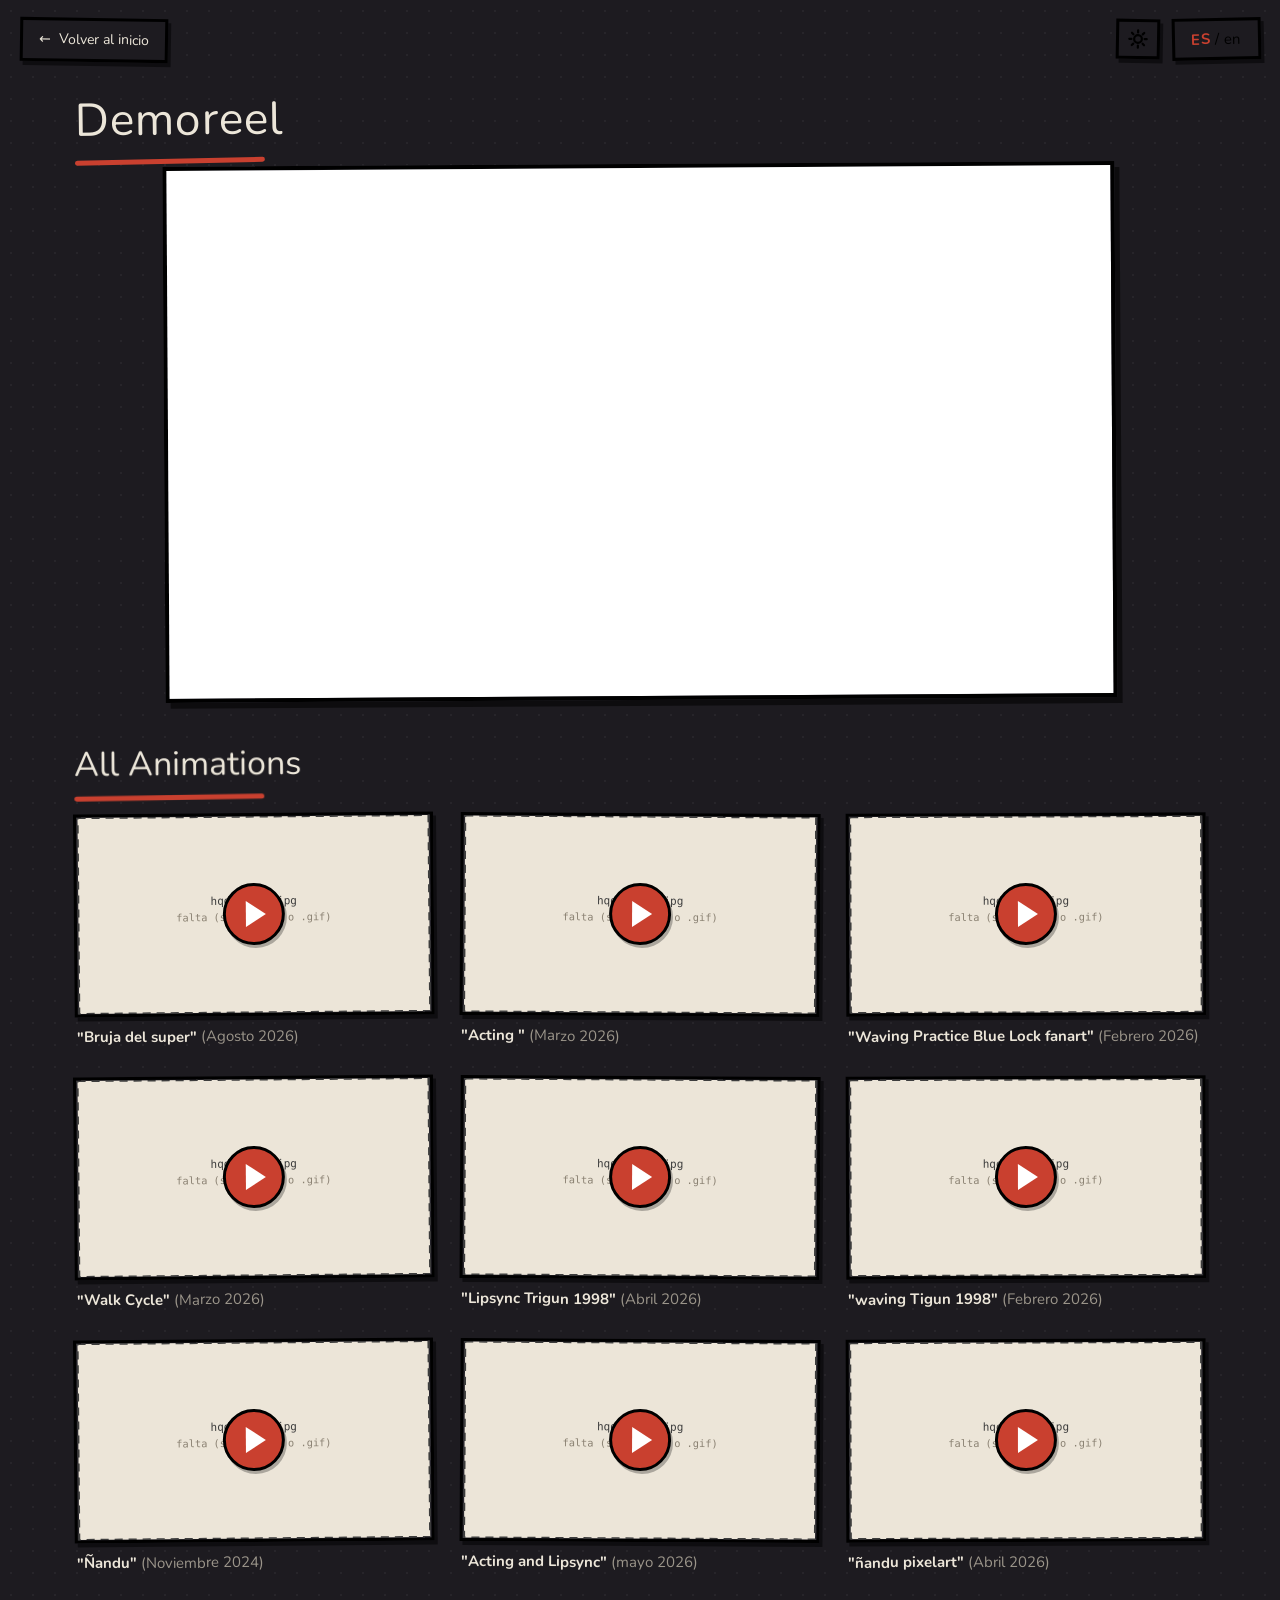
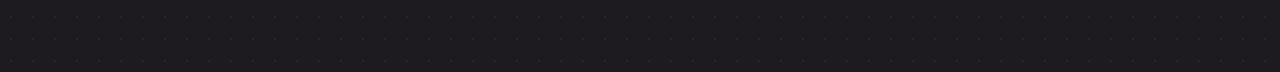
<file: portfolio.html>
<!DOCTYPE html>
<html lang="es">
<head>
  <meta charset="utf-8">
  <meta name="viewport" content="width=device-width, initial-scale=1">
  <title data-i18n="titulo_pagina_portfolio">Portfolio — ZALORANCIO</title>

  <link rel="preconnect" href="https://fonts.googleapis.com">
  <link rel="preconnect" href="https://fonts.gstatic.com" crossorigin>
  <link href="https://fonts.googleapis.com/css2?family=Permanent+Marker&family=Nunito:wght@400;700&display=swap" rel="stylesheet">

  <!-- ===================================================================
       TEMA (modo oscuro / claro)
       Se carga config.js acá arriba y se aplica el tema ANTES de que se
       dibuje la página, para que no parpadee. El tema por defecto se
       cambia en js/config.js (temaPorDefecto).
       =================================================================== -->
  <script src="./js/config.js"></script>
  <script>
    (function () {
      var tema = null;
      try { tema = localStorage.getItem("zalorancio_tema"); } catch (e) { /* modo privado */ }
      if (tema !== "light" && tema !== "dark") {
        tema = (typeof CONFIG !== "undefined" && CONFIG.temaPorDefecto === "light") ? "light" : "dark";
      }
      document.documentElement.setAttribute("data-tema", tema);
    })();
  </script>

  <link rel="stylesheet" href="./css/estilos.css">
</head>

<body data-pagina="portfolio">

  <a class="volver" href="./index.html">&#8592; <span data-i18n="volver_inicio">Volver al inicio</span></a>

  <!-- Botones de arriba a la derecha: modo claro/oscuro y idioma ES / EN -->
  <div class="controles">
    <button id="btn-tema" class="btn-tema" type="button" aria-pressed="true">
      <!-- luna (se ve en modo claro) -->
      <svg class="icono-luna" viewBox="0 0 24 24" fill="none" stroke="currentColor" stroke-width="2.4" stroke-linecap="round" stroke-linejoin="round" aria-hidden="true"><path d="M20.5 14.2A8.5 8.5 0 0 1 9.8 3.5a8.5 8.5 0 1 0 10.7 10.7z"/></svg>
      <!-- sol (se ve en modo oscuro) -->
      <svg class="icono-sol" viewBox="0 0 24 24" fill="none" stroke="currentColor" stroke-width="2.4" stroke-linecap="round" stroke-linejoin="round" aria-hidden="true"><circle cx="12" cy="12" r="4.2"/><path d="M12 2.5v2.3M12 19.2v2.3M2.5 12h2.3M19.2 12h2.3M5.3 5.3l1.6 1.6M17.1 17.1l1.6 1.6M18.7 5.3l-1.6 1.6M6.9 17.1l-1.6 1.6"/></svg>
    </button>
    <button id="btn-idioma" class="btn-idioma" type="button"
            data-i18n-tooltip="tooltip_idioma"></button>
  </div>

  <!-- ===================================================================
       DEMOREEL
       El video se elige en js/animaciones.js (arriba de todo, DEMOREEL).
       =================================================================== -->
  <h1 class="titulo-pagina subrayado" data-i18n="seccion_demoreel">Demoreel</h1>

  <section class="demoreel">
    <div id="demoreel" class="demoreel-marco"></div>
  </section>

  <!-- ===================================================================
       ALL ANIMATIONS
       La grilla se arma sola con la lista de js/animaciones.js.
       Si agregás 40 videos, se muestran 40. No hay que tocar nada acá.
       =================================================================== -->
  <h2 class="titulo-seccion subrayado" data-i18n="seccion_animaciones">All Animations</h2>

  <section id="grilla" class="grilla"></section>

  <!-- ===================================================================
       REPRODUCTOR QUE SE ABRE DENTRO DE LA MISMA PÁGINA
       Se cierra con la X, haciendo click en el fondo oscuro o con Escape.
       =================================================================== -->
  <div id="modal" class="modal" role="dialog" aria-modal="true">
    <div class="modal-fondo"></div>
    <div class="modal-caja">
      <button class="modal-cerrar" type="button"
              data-i18n-label="tooltip_cerrar"
              data-i18n-tooltip="tooltip_cerrar">&#10005;</button>
      <div id="modal-video" class="modal-video"></div>
      <p id="modal-titulo" class="modal-titulo"></p>
    </div>
  </div>

  <script src="./js/textos.js"></script>
  <script src="./js/animaciones.js"></script>
  <script src="./js/main.js"></script>

</body>
</html>
</file>
<file: css/estilos.css>
/* =========================================================================
   ZALORANCIO — hoja de estilos
   =========================================================================
   Si querés cambiar los colores o la tipografía, todo se controla desde el
   bloque :root de acá abajo. No hace falta tocar nada más.
   ========================================================================= */

:root {

  /* ---------------------------------------------------------------------
     PALETA  (cambiá acá los colores de todo el sitio)
     --------------------------------------------------------------------- */
  --color-fondo:        #ffffff;   /* blanco hueso del fondo             */
  --color-panel:        #ffffff;   /* hueso un poco más oscuro           */
  --color-gris:         #3d3d3d;   /* botón PORTFOLIO y paneles          */
  --color-gris-claro:   #565656;
  --color-rojo:         #c0392b;   /* COMMISSIONS, Contact y pestañas    */
  --color-rojo-claro:   #d4503f;
  --color-rojo-oscuro:  #a53126;   /* pestañas no elegidas             */
  --color-negro:        #151515;   /* trazos y bordes                    */
  --color-texto:        #151515;
  --color-texto-suave:  #d1d1d1;   /* fechas y aclaraciones              */

  /* Colores que antes estaban escritos "a mano" y ahora cambian con el tema */
  --color-caja:         #ffffff;   /* cajas Costo / aviso / Background    */
  --color-ejemplo:      #ffffff;   /* recuadro de la imagen de ejemplo    */
  --color-chip:         #ffffff;   /* fondo detrás de íconos y logos      */
  --color-subpest:      #d9d4cb;   /* texto de Sketch / Lineart / Color   */
  --color-subpest-act:  #7a7a7a;   /* sub-pestaña elegida                 */
  --color-modal-texto:  #ffffff;   /* título del video abierto            */
  --puntos-fondo:       rgba(21, 21, 21, .035);   /* puntitos del fondo   */
  */--filtro-logo:        none;      /* filtro de los logos de texto        */*/
  */--filtro-personaje:   none;      /* filtro de la ilustración del banner */*/
  */--mezcla-personaje:   normal;    /* mezcla de la ilustración con el fondo */*/

  /* ---------------------------------------------------------------------
     TIPOGRAFÍAS
     Para probar otra fuente manuscrita: cambiá el nombre de acá abajo Y el
     link de Google Fonts que está en el <head> de los tres archivos .html
     Alternativas que quedan bien: 'Caveat', 'Patrick Hand', 'Rock Salt'.
     --------------------------------------------------------------------- */
  --fuente-titulo: "Permanent Marker", "Comic Sans MS", cursive;
  --fuente-texto:  "Nunito", "Segoe UI", system-ui, sans-serif;

  /* ---------------------------------------------------------------------
     TRAZOS Y SOMBRAS (el "hecho a mano")
     --------------------------------------------------------------------- */
  --borde:        3px solid var(--color-negro);
  --borde-grueso: 4px solid var(--color-negro);
  --sombra:       5px 6px 0 rgba(21, 21, 21, .20);
  --sombra-chica: 3px 4px 0 rgba(21, 21, 21, .18);
  --sombra-hover: 8px 9px 0 rgba(21, 21, 21, .22);
  --redondeo:     0;   /* esquinas rectas, como en los bocetos */
}


/* =========================================================================
   MODO OSCURO
   Se activa cuando el <html> tiene data-tema="dark" (lo pone el botón de
   la luna / el sol, que está arriba a la derecha en las tres páginas).
   Es la MISMA hoja de estilos: sólo se pisan las variables de arriba.
   La idea: fondo carbón cálido (no negro puro), trazos color hueso en lugar
   de negros (queda como dibujo con tiza), y el mismo rojo de siempre.
   Para ajustar los colores oscuros, cambiá los números de este bloque.
   ========================================================================= */

html[data-tema="dark"] {
  color-scheme: dark;

  --color-fondo:        #1d1b20;   /* carbón cálido                      */
  --color-panel:        #26242b;   /* tarjetas y recuadro final          */
  --color-gris:         #3a3841;   /* botón PORTFOLIO y marco del panel  */
  --color-gris-claro:   #4a4752;
  --color-rojo:         #c9402f;
  --color-rojo-claro:   #df5842;
  --color-rojo-oscuro:  #98291f;
  --color-negro:        #000000;   /* trazos y bordes (hueso, tipo tiza) */
  --color-texto:        #ece6d9;
  --color-texto-suave:  #9b958a;

  --color-caja:         #2b2931;
  --color-ejemplo:      #f1ece1;   /* sigue claro: tus dibujos se ven bien */
  --color-chip:         #f1ece1;
  --color-subpest:      #d9d4cb;
  --color-subpest-act:  #6b6772;
  --color-modal-texto:  #ece6d9;
  --puntos-fondo:       rgba(255, 255, 255, .045);

  /* Logos de texto: son negros sobre transparente, se invierten a blanco.
     Si algún día subís logos de colores, poné  none  en esta línea. */
  --filtro-logo:        invert(1);
  /* La ilustración del banner tiene fondo blanco: se invierte entera para
     que quede como boceto de tiza. Si la reemplazás por una ilustración
     de colores con fondo transparente, poné  none  en esta línea. */
  --filtro-personaje:   invert(1) hue-rotate(180deg) contrast(1.5);
  /* "screen" hace que el negro de la ilustración invertida se funda con el
     fondo de la página (sin rectángulo negro alrededor). Junto con el filtro
     de arriba: si reemplazás la ilustración por una de colores, poné  none
     en el filtro y  normal  acá. */
  --mezcla-personaje:   screen;

  --sombra:       5px 6px 0 rgba(0, 0, 0, .55);
  --sombra-chica: 3px 4px 0 rgba(0, 0, 0, .5);
  --sombra-hover: 8px 9px 0 rgba(0, 0, 0, .6);
}

[hidden] { display: none !important; }


/* =========================================================================
   BASE
   ========================================================================= */

* { box-sizing: border-box; }

html, body { max-width: 100%; overflow-x: hidden; }

body {
  margin: 0;
  padding: 0 0 60px;
  background-color: var(--color-fondo);
  background-image:
    radial-gradient(var(--puntos-fondo) 1px, transparent 1px);
  background-size: 22px 22px;
  color: var(--color-texto);
  font-family: var(--fuente-texto);
  font-size: 16px;
  line-height: 1.55;
}

body.sin-scroll { overflow: hidden; }

img { max-width: 100%; display: block; }

a { color: inherit; }

button { font-family: inherit; }


/* =========================================================================
   BOTÓN DE IDIOMA  (arriba a la derecha, en las tres páginas)
   ========================================================================= */

.controles {
  position: absolute;
  top: 18px;
  right: 20px;
  z-index: 60;
  display: flex;
  align-items: center;
  gap: 12px;
}

.btn-idioma,
.btn-tema {
  padding: 8px 16px;
  background: var(--color-fondo);
  color: var(--color-negro);
  border: var(--borde);
  border-radius: var(--redondeo);
  box-shadow: var(--sombra-chica);
  font-family: var(--fuente-titulo);
  font-size: 15px;
  letter-spacing: .5px;
  cursor: pointer;
  transform: rotate(-1.2deg);
  transition: transform .15s ease, box-shadow .15s ease;
}
.btn-idioma:hover,
.btn-tema:hover { transform: rotate(-1.2deg) translate(-2px, -2px); box-shadow: var(--sombra-hover); }
.btn-idioma b { color: var(--color-rojo); }

/* Botón de modo claro / oscuro: muestra el sol cuando está en oscuro (click
   = pasar a claro) y la luna cuando está en claro (click = pasar a oscuro). */
.btn-tema {
  display: inline-flex;
  align-items: center;
  justify-content: center;
  width: 44px;
  height: 40px;
  padding: 0;
  transform: rotate(1deg);
}
.btn-tema:hover { transform: rotate(1deg) translate(-2px, -2px); }
.btn-tema svg { width: 22px; height: 22px; }
.btn-tema .icono-sol  { display: none; }
html[data-tema="dark"] .btn-tema .icono-sol  { display: block; }
html[data-tema="dark"] .btn-tema .icono-luna { display: none; }


/* =========================================================================
   VOLVER AL INICIO  (portfolio y commissions)
   ========================================================================= */

.volver {
  position: absolute;
  top: 18px;
  left: 20px;
  z-index: 60;
  display: inline-flex;
  align-items: center;
  gap: 8px;
  padding: 8px 16px;
  background: var(--color-fondo);
  border: var(--borde);
  border-radius: var(--redondeo);
  box-shadow: var(--sombra-chica);
  font-family: var(--fuente-titulo);
  font-size: 14px;
  text-decoration: none;
  transform: rotate(.9deg);
  transition: transform .15s ease;
}
.volver:hover { transform: rotate(.9deg) translate(-2px, -2px); }


/* =========================================================================
   PÁGINA PRINCIPAL — BANNER
   ========================================================================= */

.banner {
  max-width: 1040px;
  margin: 0 auto;
  padding: 70px 24px 10px;
  display: flex;
  align-items: center;
  justify-content: center;
  gap: 30px;
  flex-wrap: wrap;
}

.banner-personaje img {
  width: 300px;
  height: auto;
  transform: rotate(-1deg);
  filter: var(--filtro-personaje);
  mix-blend-mode: var(--mezcla-personaje);
}

.banner-logo { text-align: left; }
.banner-logo img { width: 100%; max-width: 470px; height: auto; filter: var(--filtro-logo); }
.banner-logo .img-subtitulo { max-width: 300px; margin-top: 4px; margin-left: 6px; }


/* =========================================================================
   PÁGINA PRINCIPAL — BOTONES, CONTACTO Y REDES
   ========================================================================= */

.zona-acciones {
  max-width: 1040px;
  margin: 0 auto;
  padding: 10px 24px 40px;
  display: grid;
  grid-template-columns: 1fr auto 1fr;
  align-items: center;
  gap: 30px;
}

.col-contacto { justify-self: end; }
.col-redes    { justify-self: start; display: flex; flex-direction: column; gap: 14px; }
.col-botones  { display: flex; flex-direction: column; gap: 18px; }

/* ---- Los dos botones grandes ---- */
.btn-grande {
  display: flex;
  align-items: center;
  justify-content: space-between;
  gap: 22px;
  width: 340px;
  padding: 16px 22px;
  border: var(--borde-grueso);
  border-radius: var(--redondeo);
  box-shadow: var(--sombra);
  color: #fff;
  font-family: var(--fuente-titulo);
  font-size: 30px;
  letter-spacing: 1px;
  text-decoration: none;
  transition: transform .15s ease, box-shadow .15s ease;
}
.btn-grande img { width: 34px; height: 34px; }

.btn-portfolio   { background: var(--color-gris); transform: rotate(-.6deg); }
.btn-commissions { background: var(--color-rojo); transform: rotate(.5deg); }

.btn-portfolio:hover   { background: var(--color-gris-claro); transform: rotate(-.6deg) translate(-3px, -3px); box-shadow: var(--sombra-hover); }
.btn-commissions:hover { background: var(--color-rojo-claro); transform: rotate(.5deg) translate(-3px, -3px);  box-shadow: var(--sombra-hover); }

/* ---- Contacto ---- */
.btn-contacto {
  display: flex;
  align-items: center;
  gap: 10px;
  padding: 11px 18px;
  background: var(--color-rojo);
  color: #fff;
  border: var(--borde-grueso);
  border-radius: var(--redondeo);
  box-shadow: var(--sombra-chica);
  font-family: var(--fuente-titulo);
  font-size: 20px;
  cursor: pointer;
  transform: rotate(-1deg);
  transition: transform .15s ease, background .15s ease;
}
.btn-contacto:hover { background: var(--color-rojo-claro); transform: rotate(-1deg) translate(-2px, -2px); }
.btn-contacto img { width: 26px; height: 26px; }

.mail-visible {
  margin: 8px 0 0 4px;
  font-size: 13px;
  color: var(--color-texto-suave);
  transform: rotate(-.6deg);
}

/* ---- Íconos de redes ---- */
.icono-red {
  display: block;
  width: 54px;
  border: var(--borde);
  border-radius: 0;
  background: var(--color-chip);
  box-shadow: var(--sombra-chica);
  padding: 4px;
  transition: transform .15s ease;
}
.icono-red:nth-child(odd)  { transform: rotate(-1.4deg); }
.icono-red:nth-child(even) { transform: rotate(1.4deg); }
.icono-red:hover { transform: translate(-2px, -3px) rotate(0deg); }
.icono-red img { width: 100%; height: auto; }


/* =========================================================================
   CARTELITOS DE MOUSE-OVER (tooltips)
   ========================================================================= */

.tooltip {
  position: fixed;
  z-index: 200;
  display: none;
  opacity: 0;
  max-width: 260px;
  padding: 8px 13px;
  background: var(--color-fondo);
  color: var(--color-negro);
  border: var(--borde);
  border-radius: 0;
  box-shadow: var(--sombra-chica);
  font-family: var(--fuente-titulo);
  font-size: 14px;
  line-height: 1.35;
  pointer-events: none;
  transform: rotate(-.8deg);
}


/* =========================================================================
   TÍTULOS DE SECCIÓN
   ========================================================================= */

.titulo-pagina {
  max-width: 1180px;
  margin: 0 auto;
  padding: 78px 24px 6px;
  font-family: var(--fuente-titulo);
  font-size: 46px;
  font-weight: 400;
  letter-spacing: 1px;
  transform: rotate(-.7deg);
}

.titulo-seccion {
  max-width: 1180px;
  margin: 0 auto;
  padding: 34px 24px 12px;
  font-family: var(--fuente-titulo);
  font-size: 34px;
  font-weight: 400;
  transform: rotate(-.5deg);
}

.subrayado::after {
  content: "";
  display: block;
  width: 190px;
  max-width: 60%;
  height: 5px;
  margin-top: 4px;
  background: var(--color-rojo);
  border-radius: 4px;
  transform: rotate(-.5deg);
}


/* =========================================================================
   PORTFOLIO — DEMOREEL
   ========================================================================= */

.demoreel {
  max-width: 1000px;
  margin: 0 auto;
  padding: 0 24px;
}

.demoreel-marco {
  position: relative;
  aspect-ratio: 16 / 9;
  background: var(--color-gris);
  border: var(--borde-grueso);
  border-radius: var(--redondeo);
  box-shadow: var(--sombra);
  overflow: hidden;
  transform: rotate(-.35deg);
}
.demoreel-marco iframe {
  position: absolute;
  inset: 0;
  width: 100%;
  height: 100%;
  border: 0;
}


/* =========================================================================
   PORTFOLIO — GRILLA DE ANIMACIONES
   ========================================================================= */

.grilla {
  max-width: 1180px;
  margin: 0 auto;
  padding: 6px 24px 40px;
  display: grid;
  grid-template-columns: repeat(3, 1fr);
  gap: 30px 26px;
}

.card { display: flex; flex-direction: column; }
.card:nth-child(3n+1) { transform: rotate(-.5deg); }
.card:nth-child(3n+2) { transform: rotate(.35deg); }
.card:nth-child(3n)   { transform: rotate(-.2deg); }

.card-thumb {
  position: relative;
  display: block;
  width: 100%;
  aspect-ratio: 16 / 9;
  padding: 0;
  background: var(--color-panel);
  border: var(--borde);
  border-radius: 0;
  box-shadow: var(--sombra-chica);
  overflow: hidden;
  cursor: pointer;
  transition: transform .15s ease, box-shadow .15s ease;
}
.card-thumb img { width: 100%; height: 100%; object-fit: cover; }
.card-thumb:hover { transform: translate(-3px, -3px); box-shadow: var(--sombra-hover); }

/* botón de play dibujado con CSS */
.card-thumb .play {
  position: absolute;
  top: 50%;
  left: 50%;
  width: 62px;
  height: 62px;
  margin: -31px 0 0 -31px;
  background: var(--color-rojo);
  border: var(--borde);
  border-radius: 50%;
  box-shadow: 2px 3px 0 rgba(21,21,21,.3);
}
.card-thumb .play::after {
  content: "";
  position: absolute;
  top: 50%;
  left: 54%;
  width: 0;
  height: 0;
  transform: translate(-50%, -50%);
  border-left: 20px solid #fff;
  border-top: 13px solid transparent;
  border-bottom: 13px solid transparent;
}
.card-thumb:hover .play { background: var(--color-rojo-claro); }

.card-pie {
  margin: 10px 2px 0;
  font-size: 15px;
  line-height: 1.35;
}
.card-titulo { font-weight: 700; }
.card-fecha  { color: var(--color-texto-suave); }

.aviso-vacio {
  grid-column: 1 / -1;
  padding: 40px;
  text-align: center;
  color: var(--color-texto-suave);
}


/* =========================================================================
   PORTFOLIO — REPRODUCTOR EN LA MISMA PÁGINA (modal)
   ========================================================================= */

.modal {
  position: fixed;
  inset: 0;
  z-index: 150;
  display: none;
  align-items: center;
  justify-content: center;
  padding: 24px;
}
.modal.abierto { display: flex; }

.modal-fondo {
  position: absolute;
  inset: 0;
  background: rgba(15, 12, 10, .82);
}

.modal-caja {
  position: relative;
  width: min(1000px, 100%);
}

.modal-video {
  position: relative;
  aspect-ratio: 16 / 9;
  background: #000;
  border: var(--borde-grueso);
  border-radius: 0;
  box-shadow: 6px 8px 0 rgba(0, 0, 0, .5);
  overflow: hidden;
}
.modal-video iframe {
  position: absolute;
  inset: 0;
  width: 100%;
  height: 100%;
  border: 0;
}

.modal-titulo {
  margin: 12px 2px 0;
  color: var(--color-modal-texto);
  font-family: var(--fuente-titulo);
  font-size: 19px;
}

.modal-cerrar {
  position: absolute;
  top: -20px;
  right: -14px;
  z-index: 2;
  width: 46px;
  height: 46px;
  background: var(--color-rojo);
  color: #fff;
  border: var(--borde);
  border-radius: 50%;
  box-shadow: var(--sombra-chica);
  font-family: var(--fuente-titulo);
  font-size: 20px;
  line-height: 1;
  cursor: pointer;
}
.modal-cerrar:hover { background: var(--color-rojo-claro); }


/* =========================================================================
   COMMISSIONS — PANEL
   ========================================================================= */

.panel {
  max-width: 1100px;
  margin: 18px auto 0;
  padding: 0 24px;
}

/* Marco gris oscuro de afuera (como en el boceto) */
.panel-marco {
  padding: 14px 14px 16px;
  background: var(--color-gris);
  border: var(--borde-grueso);
  box-shadow: var(--sombra);
}

/* ---- Pestañas de arriba: Icon / Half body / Full body / Gif ---- */
.pestanias {
  position: relative;
  z-index: 2;
  display: flex;
  align-items: stretch;
  gap: 12px;
}

.pestania {
  flex: 1 1 0;
  min-width: 0;
  margin-bottom: 12px;
  padding: 8px 16px 10px;
  background: var(--color-rojo-oscuro);
  color: #fff;
  border: var(--borde-grueso);
  font-family: var(--fuente-titulo);
  font-size: 24px;
  line-height: 1.2;
  text-align: left;
  white-space: nowrap;
  overflow: hidden;
  text-overflow: ellipsis;
  cursor: pointer;
  transition: background .15s ease;
}
.pestania:hover { background: var(--color-rojo-claro); }

/* La pestaña elegida se "pega" al cuerpo rojo, como una carpeta */
.pestania.activa {
  margin-bottom: -4px;
  padding-bottom: 30px;
  background: var(--color-rojo);
  border-bottom: none;
}

/* ---- Cuerpo rojo ---- */
.panel-cuerpo {
  position: relative;
  z-index: 1;
  display: grid;
  grid-template-columns: 150px minmax(0, 1fr);
  gap: 18px;
  padding: 18px;
  background: var(--color-rojo);
  border: var(--borde-grueso);
}

/* ---- Sub-pestañas de la izquierda: Sketch / Lineart / Color ---- */
.opciones {
  display: flex;
  flex-direction: column;
  gap: 14px;
}

.subpestania {
  padding: 9px 10px;
  background: var(--color-gris);
  color: var(--color-subpest);
  border: var(--borde-grueso);
  font-family: var(--fuente-titulo);
  font-size: 21px;
  letter-spacing: 1px;
  text-transform: uppercase;
  cursor: pointer;
  transition: background .15s ease, color .15s ease;
}
.subpestania:hover  { background: var(--color-gris-claro); color: #fff; }
.subpestania.activa {
  background: var(--color-subpest-act);
  color: #fff;
  box-shadow: inset 0 0 0 2px rgba(255, 255, 255, .55);
}

/* ---- Recuadro gris del medio: imagen + datos ---- */
.panel-contenido {
  display: grid;
  grid-template-columns: minmax(0, 1fr) 300px;
  gap: 18px;
  padding: 18px;
  background: var(--color-gris);
  border: var(--borde-grueso);
}

.ejemplo {
  display: flex;
  align-items: center;
  justify-content: center;
  min-height: 380px;
  padding: 10px;
  background: var(--color-ejemplo);
  border: var(--borde-grueso);
}
.ejemplo img { max-height: 440px; width: auto; }

/* ---- Columna derecha: Costo, aviso y Background ---- */
.lateral {
  display: flex;
  flex-direction: column;
  gap: 16px;
}

.caja {
  padding: 8px 14px 10px;
  background: var(--color-caja);
  color: var(--color-negro);
  border: var(--borde);
}
.caja h3 {
  margin: 0;
  font-family: var(--fuente-titulo);
  font-size: 18px;
  font-weight: 400;
}

/* Precio en dólares: grande */
.precio-usd {
  display: flex;
  align-items: baseline;
  gap: 6px;
  margin: 2px 0 6px;
}
.precio-usd .monto {
  font-family: var(--fuente-titulo);
  font-size: 46px;
  line-height: 1.05;
}
.precio-usd .moneda {
  font-family: var(--fuente-titulo);
  font-size: 22px;
}
.precio-usd img {
  width: 26px;
  height: 26px;
  align-self: flex-end;
  margin-bottom: 8px;
}

/* Precio en pesos: chico, entre dos rayitas */
.precio-ars {
  display: flex;
  align-items: center;
  gap: 8px;
  font-family: var(--fuente-titulo);
  font-size: 15px;
}
.precio-ars .linea {
  flex: 1 1 auto;
  height: 2px;
  background: var(--color-negro);
}
.precio-ars img { width: 22px; height: 22px; }

/* Logos de PayPal / Mercado Pago: en oscuro llevan un fondo clarito */
html[data-tema="dark"] .precio-usd img,
html[data-tema="dark"] .precio-ars img { background: var(--color-chip); border-radius: 5px; }

/* Aviso de "es sólo un estimado", con el triángulo a la derecha */
.caja-aviso {
  display: flex;
  align-items: center;
  gap: 12px;
  margin-left: 14px;
  font-family: var(--fuente-titulo);
  font-size: 13px;
  line-height: 1.35;
  text-transform: uppercase;
}
.caja-aviso .signo {
  flex: 0 0 auto;
  font-size: 30px;
  line-height: 1;
}

/* Background: recuadro más chico, alineado a la izquierda */
.caja-fondo {
  align-self: flex-start;
  min-width: 170px;
}

.opciones-fondo { display: flex; gap: 18px; align-items: center; }
.opciones-fondo label {
  display: inline-flex;
  align-items: center;
  gap: 7px;
  font-family: var(--fuente-titulo);
  font-size: 17px;
  cursor: pointer;
}
.opciones-fondo input {
  width: 19px;
  height: 19px;
  accent-color: var(--color-rojo);
  cursor: pointer;
}


/* =========================================================================
   COMMISSIONS — CONDICIONES Y ACLARACIÓN FINAL
   ========================================================================= */

.condiciones {
  max-width: 1100px;
  margin: 34px auto 0;
  padding: 0 24px;
}
.condiciones ul { margin: 6px 0 0; padding-left: 22px; }
.condiciones li { margin-bottom: 8px; }

.aclaracion {
  max-width: 1100px;
  margin: 30px auto 0;
  padding: 22px 26px;
  background: var(--color-panel);
  border: var(--borde-grueso);
  border-radius: var(--redondeo);
  box-shadow: var(--sombra);
  transform: rotate(-.3deg);
}
.aclaracion h2 {
  margin: 0 0 8px;
  font-family: var(--fuente-titulo);
  font-size: 27px;
  font-weight: 400;
}
.aclaracion ul { margin: 0; padding-left: 22px; }
.aclaracion li { margin-bottom: 7px; }

.btn-instagram {
  display: inline-block;
  margin-top: 14px;
  padding: 13px 26px;
  background: var(--color-rojo);
  color: #fff;
  border: var(--borde-grueso);
  border-radius: var(--redondeo);
  box-shadow: var(--sombra-chica);
  font-family: var(--fuente-titulo);
  font-size: 21px;
  text-decoration: none;
  transform: rotate(.6deg);
  transition: transform .15s ease, background .15s ease;
}
.btn-instagram:hover { background: var(--color-rojo-claro); transform: rotate(.6deg) translate(-3px, -3px); }


/* =========================================================================
   PANTALLAS CHICAS
   Todavía no es una adaptación mobile completa: solo evita que se rompa.
   ========================================================================= */

@media (max-width: 1080px) {
  .grilla { grid-template-columns: repeat(2, 1fr); }
  .panel-contenido { grid-template-columns: 1fr; }
  .lateral { flex-direction: row; flex-wrap: wrap; align-items: flex-start; }
  .lateral .caja { flex: 1 1 240px; }
}

@media (max-width: 860px) {
  .zona-acciones {
    grid-template-columns: 1fr;
    justify-items: center;
    gap: 26px;
  }
  .col-contacto, .col-redes { justify-self: center; }
  .col-redes { flex-direction: row; }
  .banner { padding-top: 84px; }
  .banner-personaje img { width: 220px; }
  .titulo-pagina { font-size: 36px; }
}

@media (max-width: 700px) {
  .grilla { grid-template-columns: 1fr; }
  .panel-cuerpo { grid-template-columns: 1fr; }
  .opciones { flex-direction: row; flex-wrap: wrap; }
  .subpestania { min-width: 0; flex: 1 1 auto; text-align: center; }
  .btn-grande { width: 100%; max-width: 340px; font-size: 25px; }
  .panel-marco { padding: 8px; }
  .pestanias { gap: 6px; }
  .pestania { font-size: 14px; line-height: 1.1; padding: 6px 8px 8px; white-space: normal; overflow: visible; }
  .pestania.activa { padding-bottom: 28px; }
  .panel-cuerpo, .panel-contenido { padding: 12px; gap: 12px; }
  .modal-cerrar { top: -18px; right: -6px; width: 40px; height: 40px; }
}
</file>
